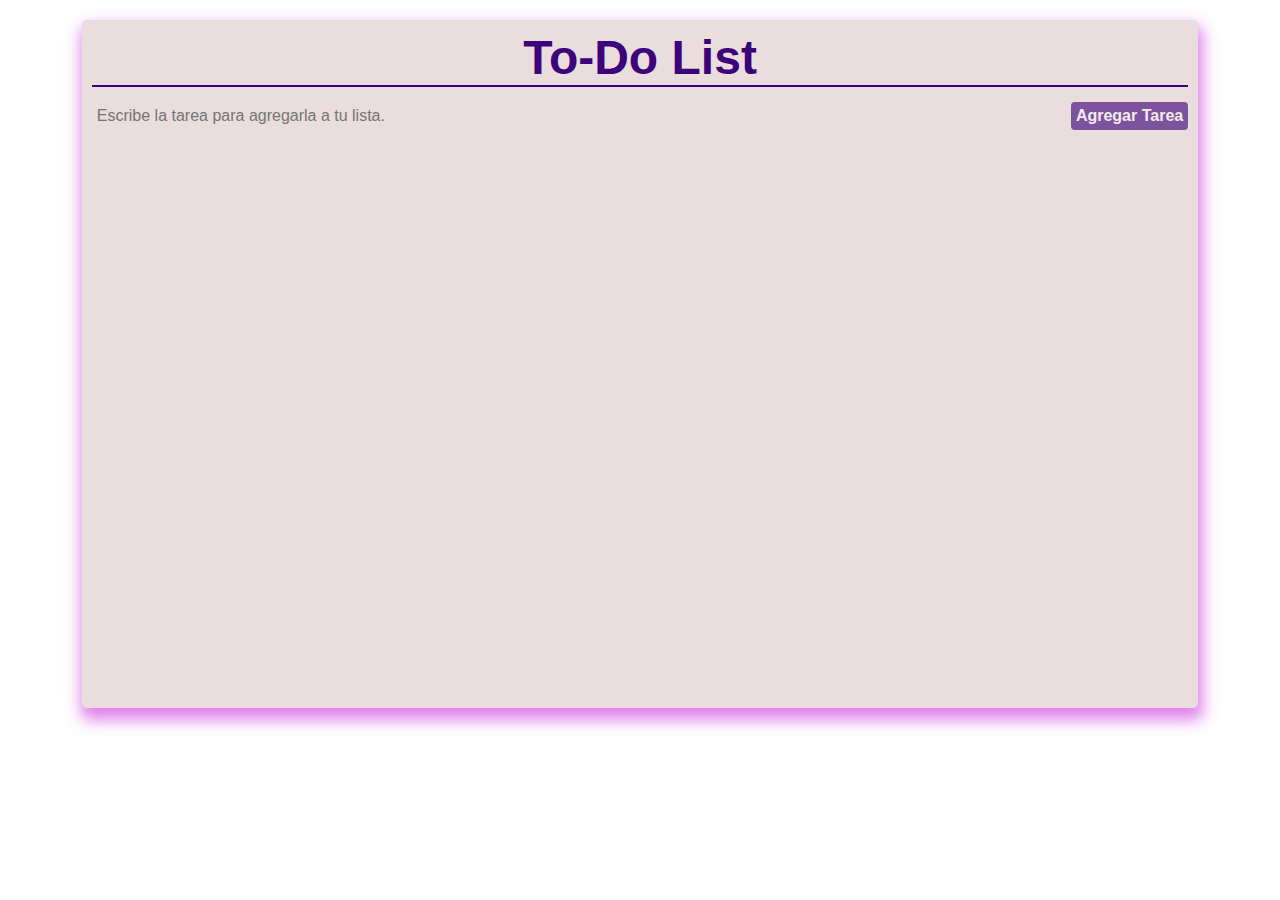
<file: media-queri/to-do-list-media-queri/index.html>
<!DOCTYPE html>
<html lang="en">
  <head>
    <meta charset="UTF-8" />
    <meta name="viewport" content="width=device-width, initial-scale=1.0" />
    <title>To-Do List Responsive</title>
    <link rel="stylesheet" href="style.css" />
  </head>
  <body>
    <div class="container">
      <h1 class="title">To-Do List</h1>

      <div class="task-input-container">
        <input type="text" id="input" placeholder="Escribe la tarea para agregarla a tu lista." />
        <button id="btn-add">Agregar Tarea</button>
      </div>

      <ul id="list-items"></ul>
    </div>

    <script src="app.js"></script>
  </body>
</html>
</file>
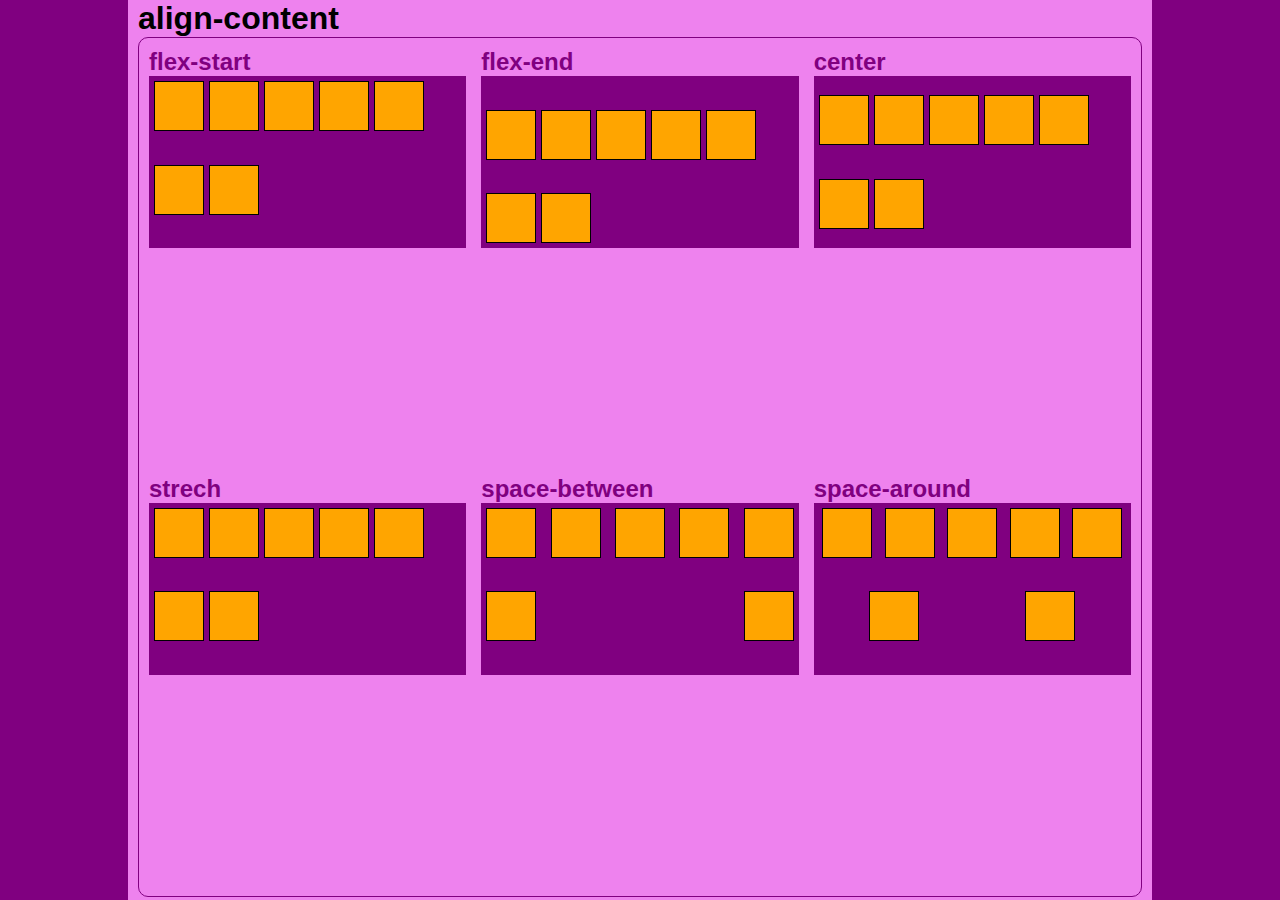
<file: flexbox/flexbox.html>
<!DOCTYPE html>
<html lang="en">
  <head>
    <meta charset="UTF-8" />
    <meta name="viewport" content="width=device-width, initial-scale=1.0" />
    <title>Flexbox</title>
    <link rel="stylesheet" href="flexbox.css" />
  </head>
  <body>
    <main class="main-container">
      <h1>align-content</h1>

      <section class="container-boxs">
        <div class="box-container">
          <h2>flex-start</h2>
          <div class="box flex-start">
            <div class="items"></div>
            <div class="items"></div>
            <div class="items"></div>
            <div class="items"></div>
            <div class="items"></div>
            <div class="items"></div>
            <div class="items"></div>
          </div>
        </div>

        <div class="box-container">
          <h2>flex-end</h2>
          <div class="box flex-end">
            <div class="items"></div>
            <div class="items"></div>
            <div class="items"></div>
            <div class="items"></div>
            <div class="items"></div>
            <div class="items"></div>
            <div class="items"></div>
          </div>
        </div>

        <div class="box-container">
          <h2>center</h2>
          <div class="box center">
            <div class="items"></div>
            <div class="items"></div>
            <div class="items"></div>
            <div class="items"></div>
            <div class="items"></div>
            <div class="items"></div>
            <div class="items"></div>
          </div>
        </div>

        <div class="box-container">
          <h2>strech</h2>
          <div class="box stretch">
            <div class="items"></div>
            <div class="items"></div>
            <div class="items"></div>
            <div class="items"></div>
            <div class="items"></div>
            <div class="items"></div>
            <div class="items"></div>
          </div>
        </div>
        <div class="box-container">
          <h2>space-between</h2>
          <div class="box space-between">
            <div class="items"></div>
            <div class="items"></div>
            <div class="items"></div>
            <div class="items"></div>
            <div class="items"></div>
            <div class="items"></div>
            <div class="items"></div>
          </div>
        </div>

        <div class="box-container">
          <h2>space-around</h2>
          <div class="box space-around">
            <div class="items"></div>
            <div class="items"></div>
            <div class="items"></div>
            <div class="items"></div>
            <div class="items"></div>
            <div class="items"></div>
            <div class="items"></div>
          </div>
        </div>
      </section>
    </main>
  </body>
</html>
</file>
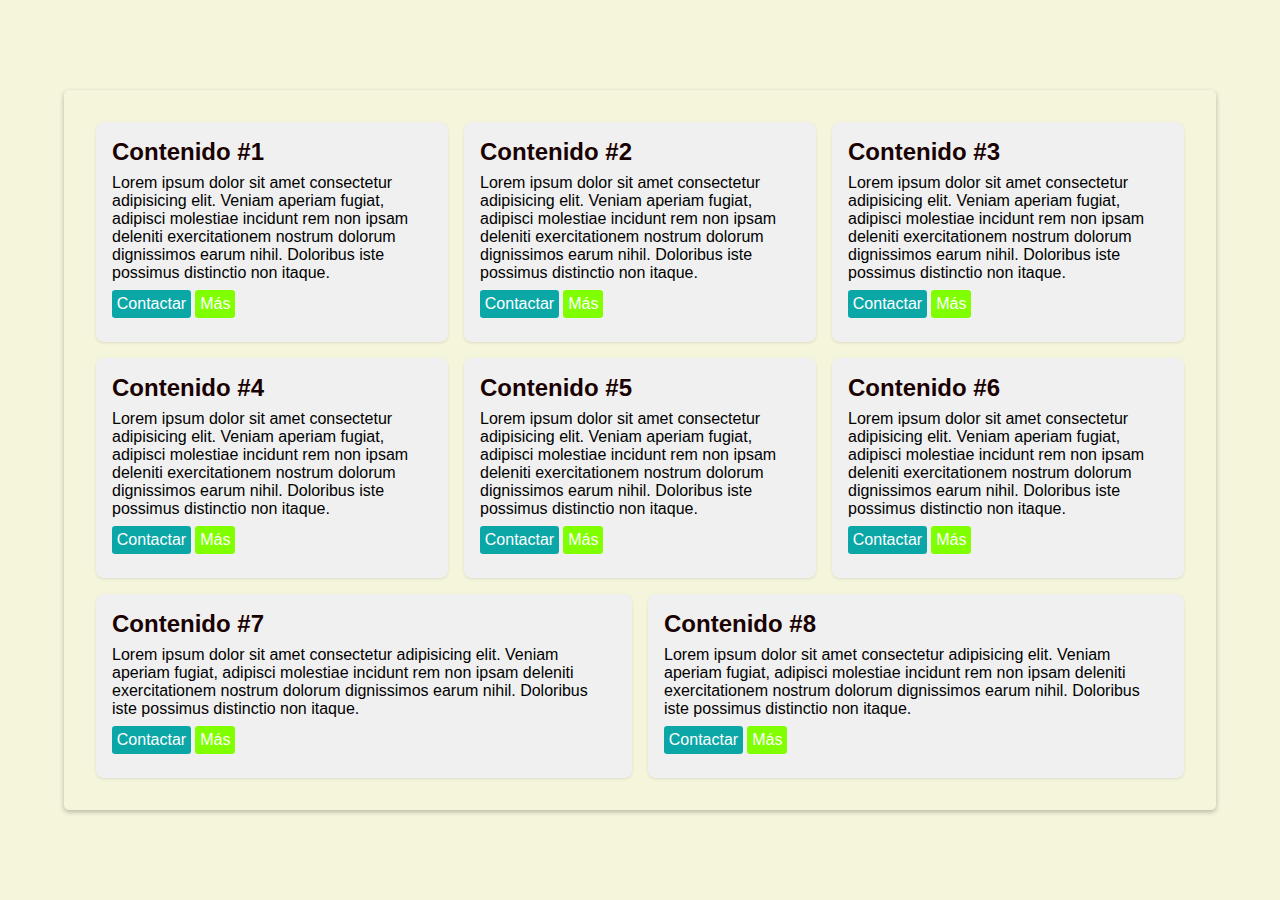
<file: flexbox/flexbox2.html>
<!DOCTYPE html>
<html lang="en">
  <head>
    <meta charset="UTF-8" />
    <meta name="viewport" content="width=device-width, initial-scale=1.0" />
    <title>Práctica 2 Flexbox</title>
    <link rel="stylesheet" href="flexbox2.css" />
  </head>
  <body>
    <main id="container">
      <section class="boxes">
        <h2>Contenido #1</h2>
        <p>
          Lorem ipsum dolor sit amet consectetur adipisicing elit. Veniam aperiam fugiat, adipisci molestiae incidunt rem non ipsam deleniti
          exercitationem nostrum dolorum dignissimos earum nihil. Doloribus iste possimus distinctio non itaque.
        </p>
        <button>Contactar</button>
        <button>Más</button>
      </section>
      <section class="boxes">
        <h2>Contenido #2</h2>
        <p>
          Lorem ipsum dolor sit amet consectetur adipisicing elit. Veniam aperiam fugiat, adipisci molestiae incidunt rem non ipsam deleniti
          exercitationem nostrum dolorum dignissimos earum nihil. Doloribus iste possimus distinctio non itaque.
        </p>
        <button>Contactar</button>
        <button>Más</button>
      </section>
      <section class="boxes">
        <h2>Contenido #3</h2>
        <p>
          Lorem ipsum dolor sit amet consectetur adipisicing elit. Veniam aperiam fugiat, adipisci molestiae incidunt rem non ipsam deleniti
          exercitationem nostrum dolorum dignissimos earum nihil. Doloribus iste possimus distinctio non itaque.
        </p>
        <button>Contactar</button>
        <button>Más</button>
      </section>
      <section class="boxes">
        <h2>Contenido #4</h2>
        <p>
          Lorem ipsum dolor sit amet consectetur adipisicing elit. Veniam aperiam fugiat, adipisci molestiae incidunt rem non ipsam deleniti
          exercitationem nostrum dolorum dignissimos earum nihil. Doloribus iste possimus distinctio non itaque.
        </p>
        <button>Contactar</button>
        <button>Más</button>
      </section>
      <section class="boxes">
        <h2>Contenido #5</h2>
        <p>
          Lorem ipsum dolor sit amet consectetur adipisicing elit. Veniam aperiam fugiat, adipisci molestiae incidunt rem non ipsam deleniti
          exercitationem nostrum dolorum dignissimos earum nihil. Doloribus iste possimus distinctio non itaque.
        </p>
        <button>Contactar</button>
        <button>Más</button>
      </section>
      <section class="boxes">
        <h2>Contenido #6</h2>
        <p>
          Lorem ipsum dolor sit amet consectetur adipisicing elit. Veniam aperiam fugiat, adipisci molestiae incidunt rem non ipsam deleniti
          exercitationem nostrum dolorum dignissimos earum nihil. Doloribus iste possimus distinctio non itaque.
        </p>
        <button>Contactar</button>
        <button>Más</button>
      </section>
      <section class="boxes">
        <h2>Contenido #7</h2>
        <p>
          Lorem ipsum dolor sit amet consectetur adipisicing elit. Veniam aperiam fugiat, adipisci molestiae incidunt rem non ipsam deleniti
          exercitationem nostrum dolorum dignissimos earum nihil. Doloribus iste possimus distinctio non itaque.
        </p>
        <button>Contactar</button>
        <button>Más</button>
      </section>
      <section class="boxes">
        <h2>Contenido #8</h2>
        <p>
          Lorem ipsum dolor sit amet consectetur adipisicing elit. Veniam aperiam fugiat, adipisci molestiae incidunt rem non ipsam deleniti
          exercitationem nostrum dolorum dignissimos earum nihil. Doloribus iste possimus distinctio non itaque.
        </p>
        <button>Contactar</button>
        <button>Más</button>
      </section>
    </main>
  </body>
</html>
</file>
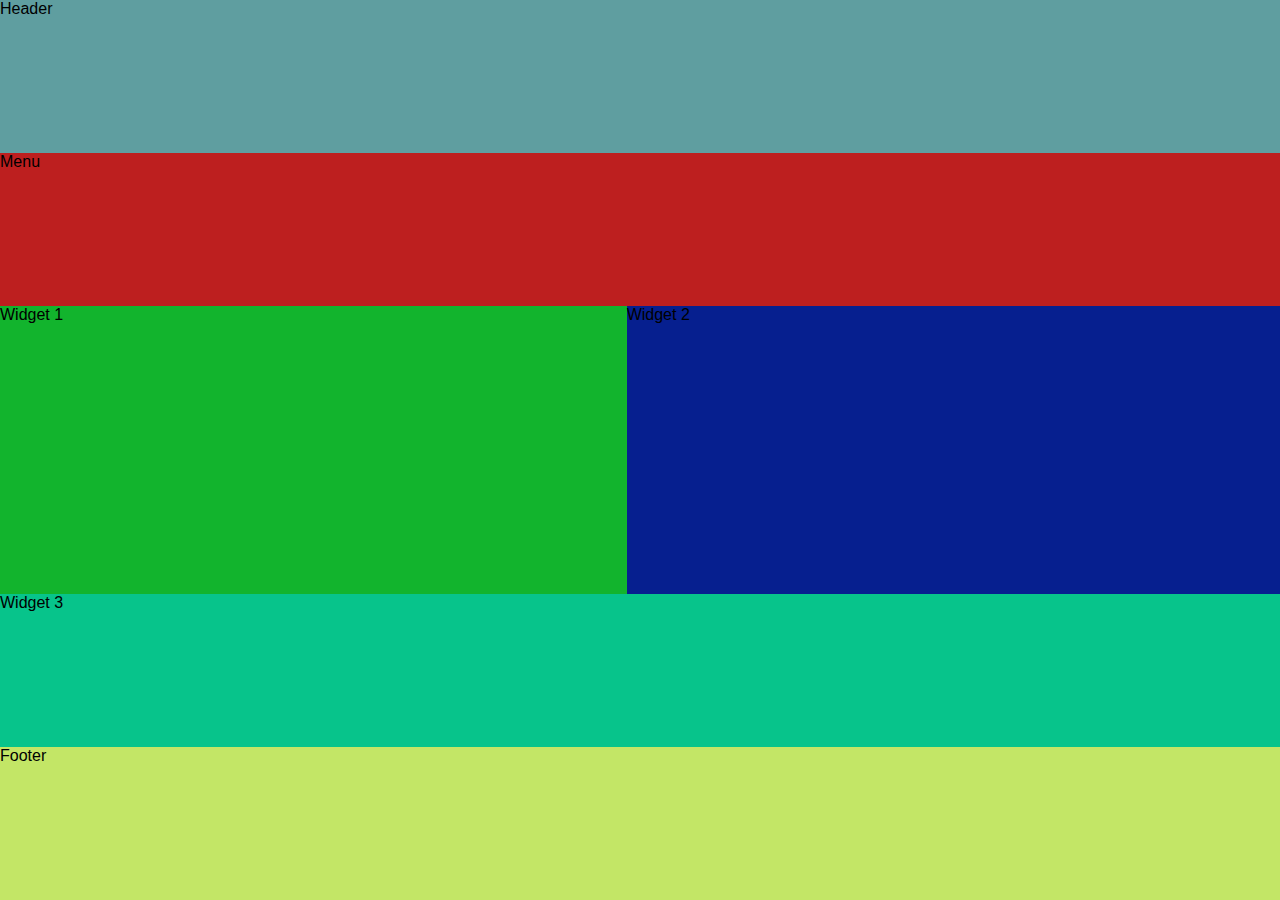
<file: grid/grid-dashboard.html>
<!DOCTYPE html>
<html lang="en">
  <head>
    <meta charset="UTF-8" />
    <meta name="viewport" content="width=device-width, initial-scale=1.0" />
    <title>Grid Layout Dashboard</title>
    <link rel="stylesheet" href="grid-dashboard.css" />
  </head>
  <body>
    <div class="dashboard">
      <div class="header">Header</div>
      <div class="menu">Menu</div>
      <div class="content1">Widget 1</div>
      <div class="content2">Widget 2</div>
      <div class="content3">Widget 3</div>
      <div class="footer">Footer</div>
    </div>
  </body>
</html>
</file>
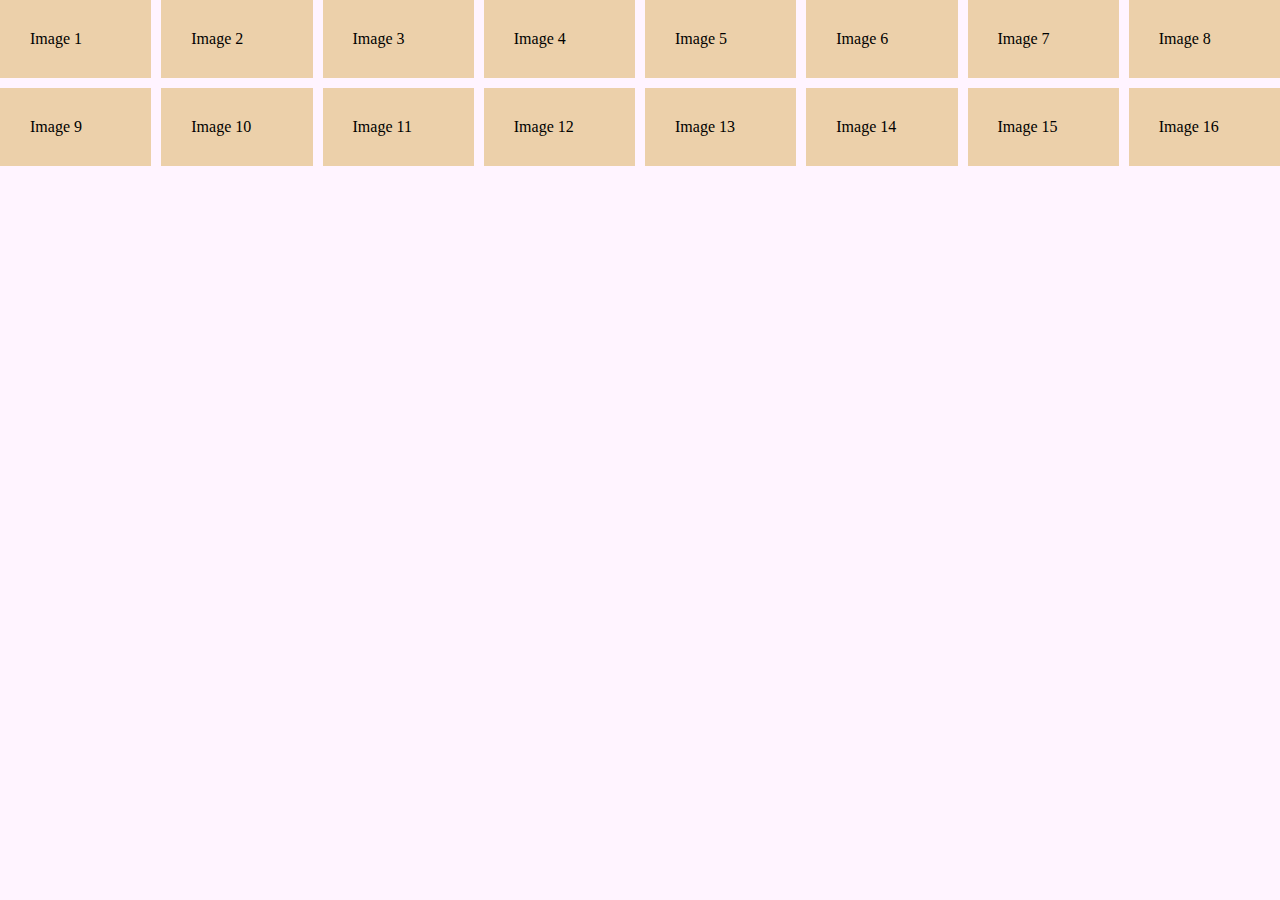
<file: grid/grid-gallery.html>
<!DOCTYPE html>
<html lang="en">
  <head>
    <meta charset="UTF-8" />
    <meta name="viewport" content="width=device-width, initial-scale=1.0" />
    <link rel="stylesheet" href="grid-gallery.css" />
    <title>Grid Layout Gallery</title>
  </head>
  <body>
    <div class="gallery">
      <div>Image 1</div>
      <div>Image 2</div>
      <div>Image 3</div>
      <div>Image 4</div>
      <div>Image 5</div>
      <div>Image 6</div>
      <div>Image 7</div>
      <div>Image 8</div>
      <div>Image 9</div>
      <div>Image 10</div>
      <div>Image 11</div>
      <div>Image 12</div>
      <div>Image 13</div>
      <div>Image 14</div>
      <div>Image 15</div>
      <div>Image 16</div>
    </div>
  </body>
</html>
</file>
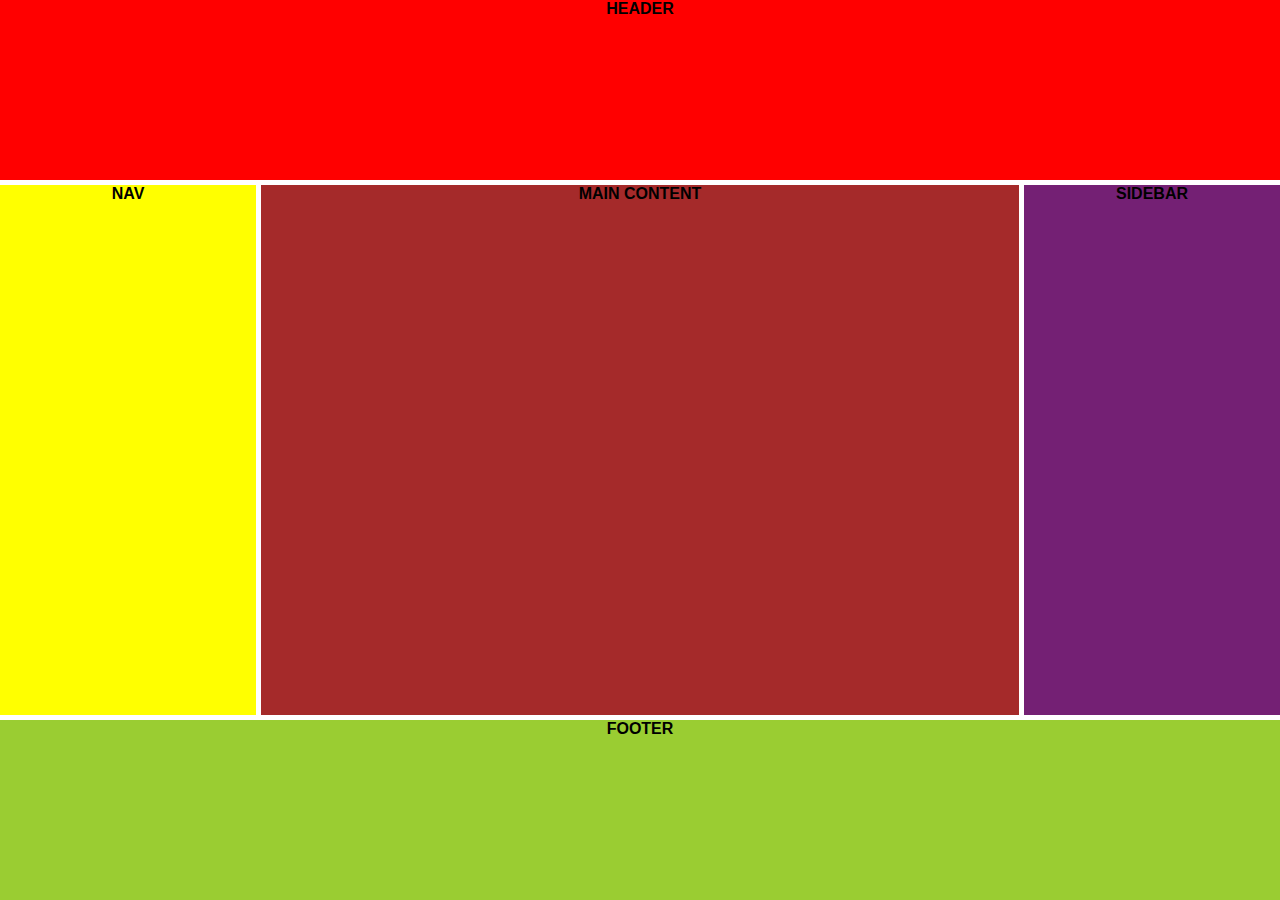
<file: grid/grid.html>
<!DOCTYPE html>
<html lang="en">
  <head>
    <meta charset="UTF-8" />
    <meta name="viewport" content="width=device-width, initial-scale=1.0" />
    <title>Grid layout basico</title>
    <link rel="stylesheet" href="grid.css" />
  </head>
  <body>
    <div class="grid-container">
      <header>Header</header>
      <nav>Nav</nav>
      <main>Main Content</main>
      <aside>Sidebar</aside>
      <footer>Footer</footer>
    </div>
  </body>
</html>
</file>
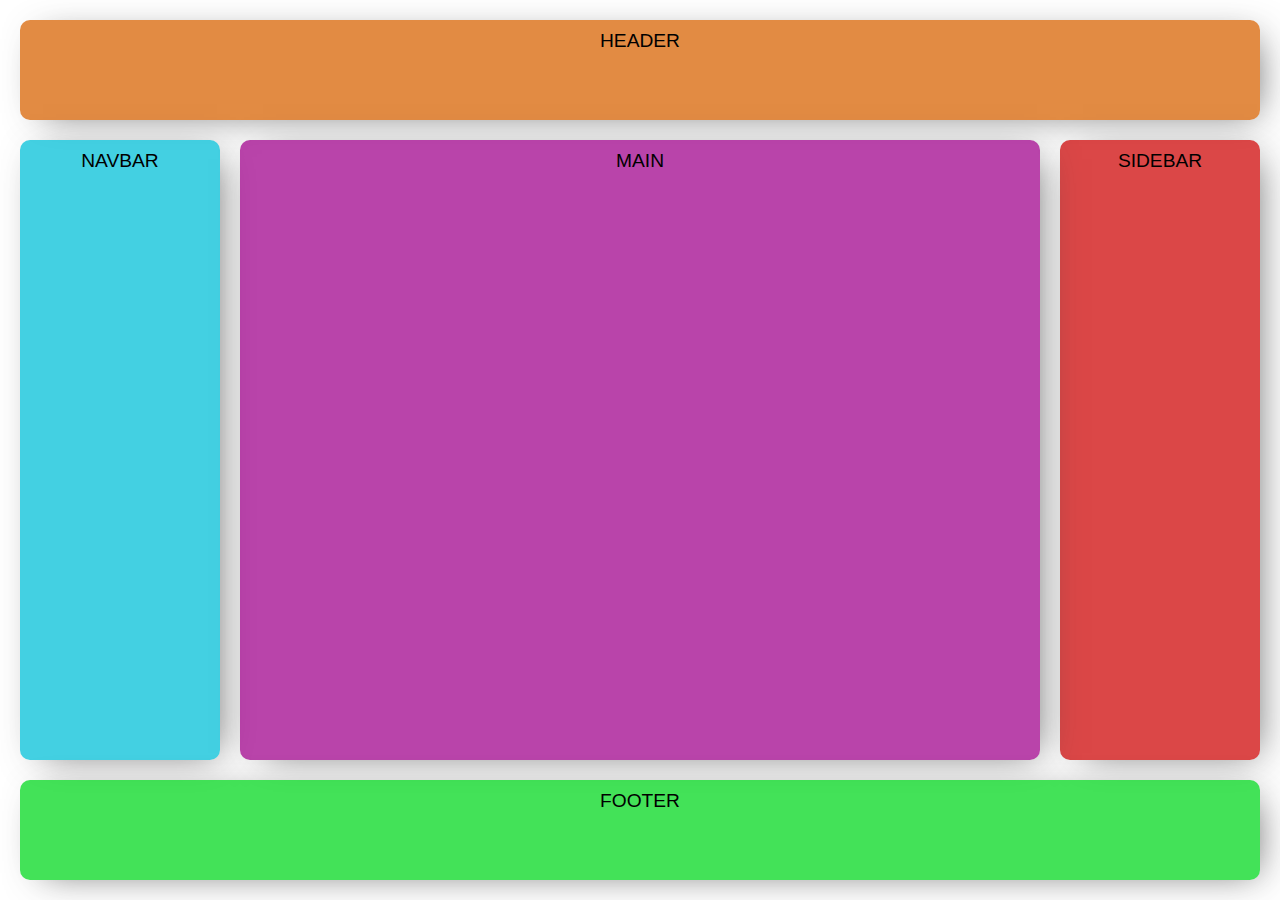
<file: grid/grid2.html>
<!DOCTYPE html>
<html lang="en">
  <head>
    <meta charset="UTF-8" />
    <meta name="viewport" content="width=device-width, initial-scale=1.0" />
    <title>Práctica de bases Grid 2</title>
    <link rel="stylesheet" href="grid2.css" />
  </head>
  <body class="grid-container">
    <header class="header">HEADER</header>
    <nav class="navbar">NAVBAR</nav>
    <aside class="sidebar">SIDEBAR</aside>
    <article class="main">MAIN</article>
    <footer class="footer">FOOTER</footer>
  </body>
</html>
</file>
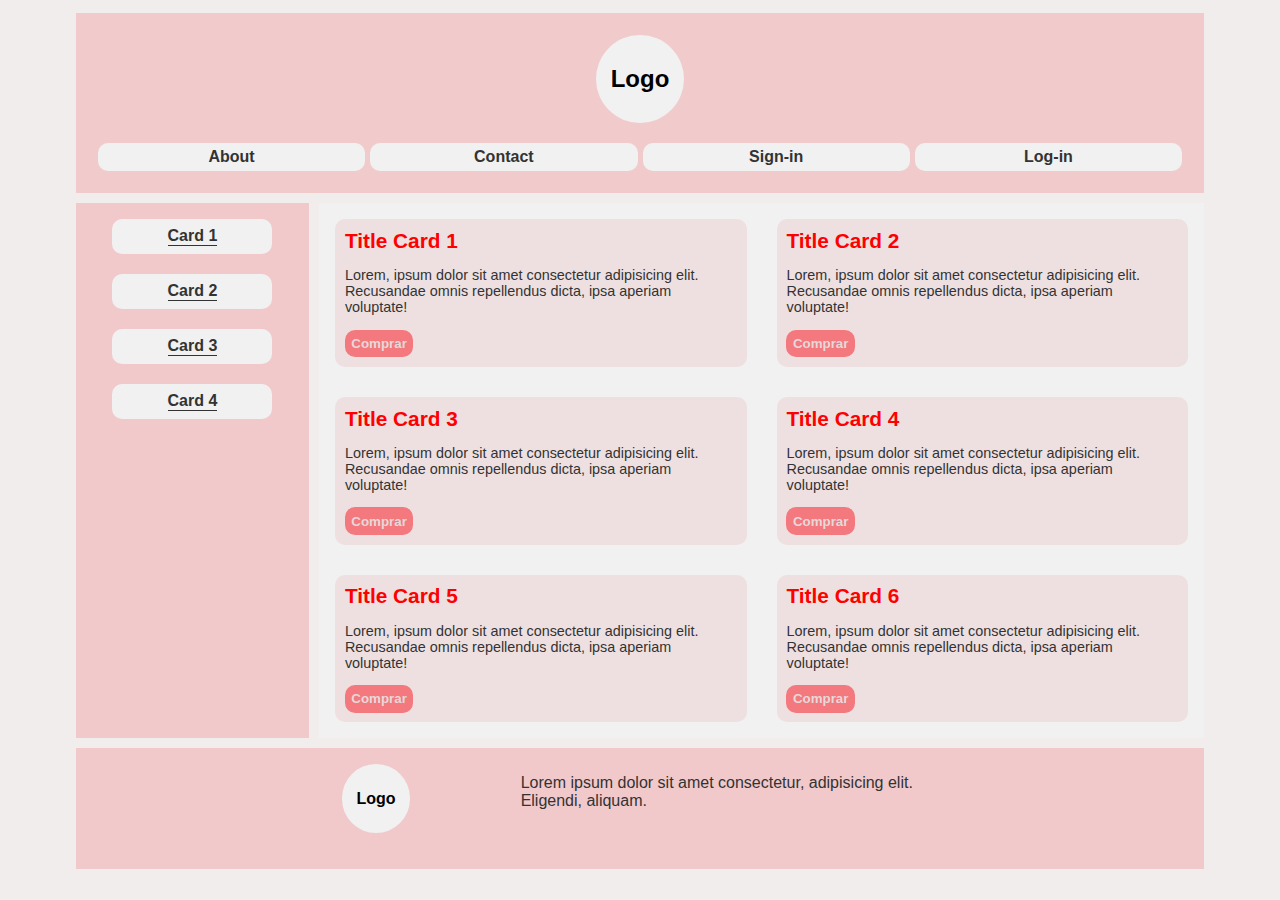
<file: grid/grid3.html>
<!DOCTYPE html>
<html lang="en">
  <head>
    <meta charset="UTF-8" />
    <meta name="viewport" content="width=device-width, initial-scale=1.0" />
    <title>Práctica 3 Grid Layout</title>
    <link rel="stylesheet" href="grid3.css" />
  </head>
  <body>
    <div class="container">
      <header class="header">
        <h2 class="logo">Logo</h2>
        <nav class="navbar">
          <ul class="container-nav">
            <li><a href="#">About</a></li>
            <li><a href="#">Contact</a></li>
            <li><a href="#">Sign-in</a></li>
            <li><a href="#">Log-in</a></li>
          </ul>
        </nav>
      </header>
      <aside class="sidebar">
        <ul class="sidebar-content">
          <li class="items"><a href="#">Card 1</a></li>
          <li class="items"><a href="#">Card 2</a></li>
          <li class="items"><a href="#">Card 3</a></li>
          <li class="items"><a href="#">Card 4</a></li>
        </ul>
      </aside>
      <main class="main-content">
        <section class="content">
          <div class="card">
            <h2>Title Card 1</h2>
            <p>Lorem, ipsum dolor sit amet consectetur adipisicing elit. Recusandae omnis repellendus dicta, ipsa aperiam voluptate!</p>
            <button class="button">Comprar</button>
          </div>
          <div class="card">
            <h2>Title Card 2</h2>
            <p>Lorem, ipsum dolor sit amet consectetur adipisicing elit. Recusandae omnis repellendus dicta, ipsa aperiam voluptate!</p>
            <button class="button">Comprar</button>
          </div>
          <div class="card">
            <h2>Title Card 3</h2>
            <p>Lorem, ipsum dolor sit amet consectetur adipisicing elit. Recusandae omnis repellendus dicta, ipsa aperiam voluptate!</p>
            <button class="button">Comprar</button>
          </div>
          <div class="card">
            <h2>Title Card 4</h2>
            <p>Lorem, ipsum dolor sit amet consectetur adipisicing elit. Recusandae omnis repellendus dicta, ipsa aperiam voluptate!</p>
            <button class="button">Comprar</button>
          </div>
          <div class="card">
            <h2>Title Card 5</h2>
            <p>Lorem, ipsum dolor sit amet consectetur adipisicing elit. Recusandae omnis repellendus dicta, ipsa aperiam voluptate!</p>
            <button class="button">Comprar</button>
          </div>
          <div class="card">
            <h2>Title Card 6</h2>
            <p>Lorem, ipsum dolor sit amet consectetur adipisicing elit. Recusandae omnis repellendus dicta, ipsa aperiam voluptate!</p>
            <button class="button">Comprar</button>
          </div>
        </section>
      </main>
      <footer class="footer">
        <div class="content-footer">
          <h2 class="logo">Logo</h2>
          <p>Lorem ipsum dolor sit amet consectetur, adipisicing elit. Eligendi, aliquam.</p>
        </div>
      </footer>
    </div>
  </body>
</html>
</file>
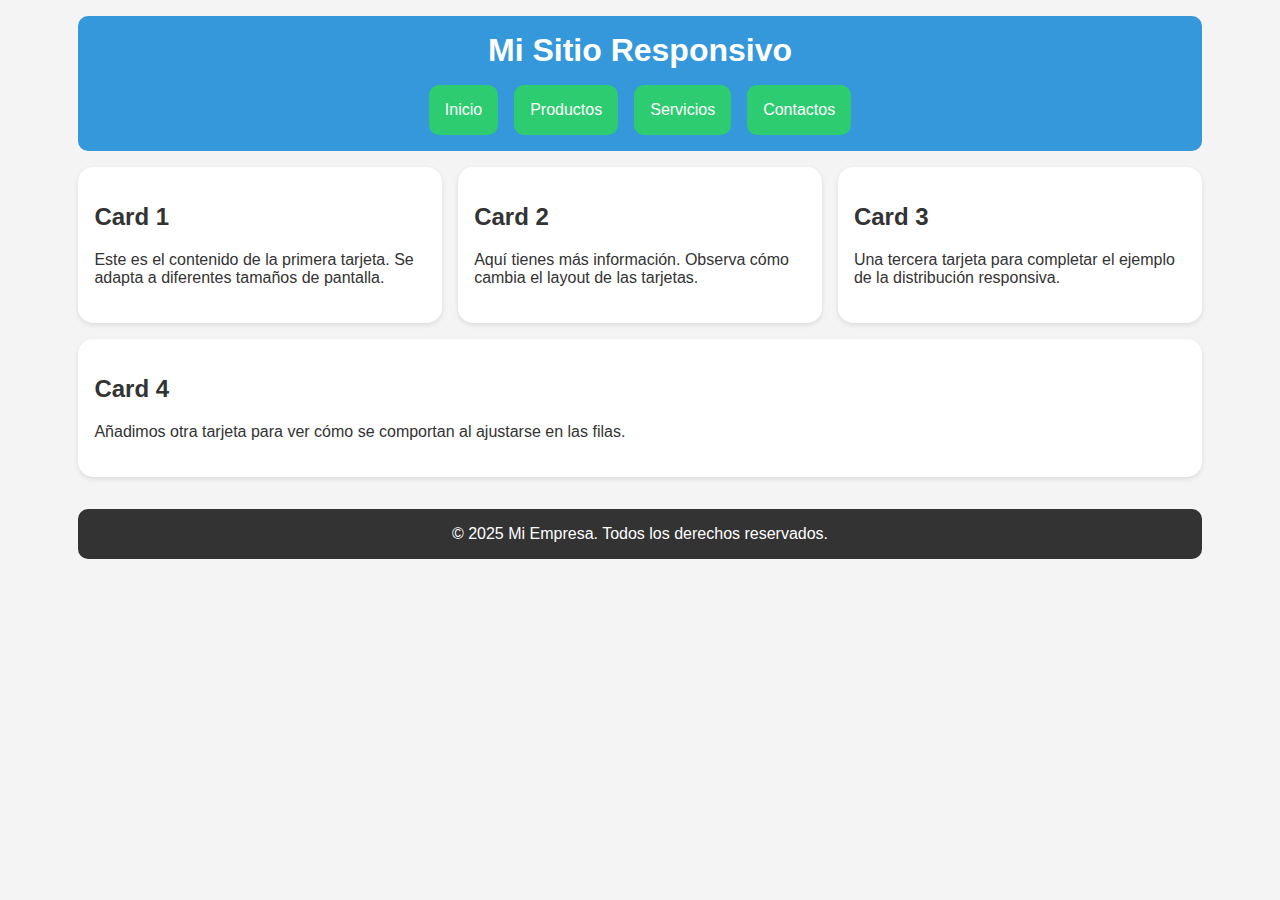
<file: media-queri/media.html>
<!DOCTYPE html>
<html lang="en">
  <head>
    <meta charset="UTF-8" />
    <meta name="viewport" content="width=device-width, initial-scale=1.0" />
    <title>Media Queri</title>
    <link rel="stylesheet" href="media.css" />
  </head>
  <body>
    <main class="container">
      <header>
        <h1>Mi Sitio Responsivo</h1>
        <nav>
          <ul>
            <li><a href="#">Inicio</a></li>
            <li><a href="#">Productos</a></li>
            <li><a href="#">Servicios</a></li>
            <li><a href="#">Contactos</a></li>
          </ul>
        </nav>
      </header>

      <section class="main-content">
        <div class="card">
          <h2>Card 1</h2>
          <p>Este es el contenido de la primera tarjeta. Se adapta a diferentes tamaños de pantalla.</p>
        </div>
        <div class="card">
          <h2>Card 2</h2>
          <p>Aquí tienes más información. Observa cómo cambia el layout de las tarjetas.</p>
        </div>
        <div class="card">
          <h2>Card 3</h2>
          <p>Una tercera tarjeta para completar el ejemplo de la distribución responsiva.</p>
        </div>
        <div class="card">
          <h2>Card 4</h2>
          <p>Añadimos otra tarjeta para ver cómo se comportan al ajustarse en las filas.</p>
        </div>
      </section>

      <footer>
        <p>&copy; 2025 Mi Empresa. Todos los derechos reservados.</p>
      </footer>
    </main>
  </body>
</html>
</file>
<file: media-queri/to-do-list-media-queri/style.css>
* {
  margin: 0;
  padding: 0;
  box-sizing: border-box;
  list-style: none;
}

body {
  font-family: sans-serif;
  background-color: #ffffff;
  padding: 20px;
  height: 100vh;
}

/* subrayado de tarea*/
.toggle-underline {
  text-decoration: line-through rgb(173, 231, 171);
  color: rgb(102, 106, 110);
}

.container {
  background-color: #e9dddd;
  padding: 10px;
  border-radius: 5px;
  box-shadow: 2px 9px 15px 3px rgba(215, 91, 231, 0.76);
  min-height: 80%;
  min-width: 90%;
  display: flex;
  flex-direction: column;
  justify-content: space-between;
  gap: 5px;
}

.title {
  font-size: 3rem;
  color: rgb(61, 1, 121);
  text-align: center;
  border-bottom: 2px solid rgb(61, 1, 121);
  margin-bottom: 10px;
}

.task-input-container {
  flex: 1;
  display: flex;
  flex-direction: column;
  align-items: flex-start;
  gap: 10px;
}

#input,
#btn-add {
  font-size: 1rem;
  padding: 0.3rem;
  border: none;
  outline: none;
  border-radius: 4px;
}

#input {
  width: 85%;
  background-color: transparent;
  border-bottom: #da1717;
}

#btn-add {
  background-color: rgba(61, 1, 121, 0.63);
  color: rgb(245, 236, 239);
  font-weight: bold;
  cursor: pointer;
}

#btn-add:hover {
  background-color: rgba(61, 1, 121, 0.863);
  color: rgb(245, 236, 239);
}

#list-items {
  flex: 5;
  padding: 10px 0 0 0;
  display: flex;
  flex-direction: column;
  gap: 10px;
}

.item {
  font-size: 1.1rem;
  display: flex;
  flex-direction: column;
  gap: 5px;
}

.btn-underline,
.btn-delete {
  color: #ffffff;
  border: none;
  outline: none;
  font-size: 1rem;
  padding: 0.4rem;
  cursor: pointer;
  border-radius: 5px;
}

.btn-underline {
  background-color: rgba(61, 1, 121, 0.699);
  margin-right: 4px;
}

.btn-delete {
  background-color: rgba(197, 7, 7, 0.733);
}

.btn-underline:hover {
  background-color: rgb(61, 1, 121);
}

.btn-delete:hover {
  background-color: rgb(197, 7, 7);
}

@media (min-width: 37.5rem) {
  .container {
    max-width: 37.1rem;
    margin: 0 auto;
  }

  .task-input-container {
    flex-direction: row;
    justify-content: space-between;
  }

  #input {
    width: 70%;
  }

  .item {
    flex-direction: row;
    justify-content: space-between;
  }
}

@media (min-width: 51.4rem) {
  .container {
    max-width: 31rem;
    margin: 0 auto;
  }
}
</file>
<file: flexbox/flexbox.css>
* {
  margin: 0;
  padding: 0;
  box-sizing: border-box;
}

:root {
  --color1: purple;
  --color2: violet;
  --color3: orange;
}

body {
  font-family: sans-serif;
  background-color: var(--color1);
  height: 100vh;
}

/* estilos para el main*/
.main-container {
  background-color: var(--color2);
  margin: 0 auto;
  width: 80%;
  height: 100%;
  padding: 0 10px;
}

/* estilos para el contenedor de los flexs*/
.container-boxs {
  border: 1px solid var(--color1);
  border-radius: 10px;
  height: calc(100% - 40px);
  padding: 10px;
  display: grid;
  grid-template-columns: repeat(3, 1fr);
  gap: 15px;
}

/* estilos para el contenedor de los elementos*/
.box-container {
  height: 200px;
  display: flex;
  flex-direction: column;
}

/* estilos para el contenedor de los items*/
.box {
  width: 100%;
  height: 100%;
  background-color: var(--color1);
  display: flex;
  gap: 5px;
  padding: 5px;
  flex-wrap: wrap;
}

h2 {
  color: var(--color1);
}

/* estilos para los items */
.items {
  width: 50px;
  height: 50px;
  background-color: var(--color3);
  border: 1px solid black;
}

/* estilos a cada caja */
.flex-start {
  align-items: flex-start;
}

.flex-end {
  align-items: flex-end;
}

.center {
  align-items: center;
}

.stretch {
  align-items: stretch;
}

.space-between {
  justify-content: space-between;
}

.space-around {
  justify-content: space-around;
}
</file>
<file: flexbox/flexbox2.css>
* {
  margin: 0;
  padding: 0;
  box-sizing: border-box;
}

html,
body {
  height: 100%;
}

body {
  background-color: beige;
  font-family: sans-serif;
  height: 100vh;
  display: flex;
  justify-content: center;
  align-items: center;
  /* padding-bottom: 2rem; */
}

#container {
  width: 90%;
  margin: 0 auto;
  min-height: 80vh; /* Puedes darle una altura mínima para que siempre sea visible */
  max-height: 90vh; /* Limita la altura máxima del contenedor para que no se desborde */
  overflow-y: auto; /* Si el contenido excede el max-height, permite scroll interno */
  padding: 2rem;
  box-shadow: 0 2px 5px rgba(0, 0, 0, 0.26);
  border-radius: 0.3rem;
  /* margin-bottom: 2rem; */

  display: flex;
  gap: 1rem;
  flex-wrap: wrap;
}

.boxes {
  background-color: #f0f0f0; /* Color para ver las cajas individuales */
  padding: 1rem;
  border-radius: 8px;
  box-shadow: 0 1px 3px rgba(0, 0, 0, 0.1);

  flex: 1;
  min-width: calc(33.33% - 1rem);
}

.boxes h2 {
  color: #1b0202;
}

.boxes p {
  margin: 0.5rem 0;
}

.boxes button {
  cursor: pointer;
  font-size: 1rem;
  padding: 0.3em;
  border-radius: 0.2rem;
  border: none;
  color: white;
  background-color: rgb(11, 167, 167);
}

.boxes button:last-child {
  background-color: chartreuse;
}

.boxes button:active {
  transform: translateY(2px);
}
</file>
<file: grid/grid-dashboard.css>
* {
  margin: 0;
  padding: 0;
  box-sizing: border-box;
}

body {
  font-family: Arial, Helvetica, sans-serif;
}

.dashboard {
  height: 100vh;
  display: grid;
  grid-template-columns: 300px repeat(3, 1fr);
  grid-template-rows: repeat(6, auto);

  grid-template-areas:
    "header header header header"
    "menu menu menu menu"
    "content1 content1 content2 content2"
    "content1 content1 content2 content2"
    "content3 content3 content3 content3"
    "footer footer footer footer";
}

.header {
  background-color: cadetblue;
  grid-area: header;
}

.menu {
  background-color: rgb(189, 31, 31);
  grid-area: menu;
}

.content1 {
  background-color: rgb(18, 180, 45);
  grid-area: content1;
}

.content2 {
  background-color: rgb(6, 31, 143);
  grid-area: content2;
}

.content3 {
  background-color: rgb(7, 196, 139);
  grid-area: content3;
}

.footer {
  background-color: rgb(195, 230, 102);
  grid-area: footer;
}
</file>
<file: grid/grid-gallery.css>
* {
  margin: 0;
  padding: 0;
  box-sizing: border-box;
}

body {
  background-color: #fff4ff;
}

.gallery {
  display: grid;
  grid-template-columns: repeat(auto-fit, minmax(150px, 1fr));
  gap: 10px;
}

.gallery div {
  background-color: rgb(236, 208, 170);
  padding: 30px;
}
</file>
<file: grid/grid.css>
* {
  margin: 0;
  padding: 0;
  box-sizing: border-box;
}

body {
  font-family: sans-serif;
  text-transform: uppercase;
  font-weight: bold;
  height: 100vh;
  text-align: center;
}

.grid-container {
  width: 100%;
  height: 100%;
  display: grid;
  grid-template-columns: 20% 1fr 20%;
  grid-template-rows: 20% 1fr 20%;
  gap: 5px;
}

header {
  background-color: red;
  grid-column: 1 / 4;
}

nav {
  background-color: yellow;
}

main {
  background-color: brown;
}

aside {
  background-color: #742074;
}

footer {
  background-color: yellowgreen;
  grid-column: 1 / 4;
}
</file>
<file: grid/grid2.css>
* {
  margin: 0;
  padding: 0;
  box-sizing: border-box;
}

body {
  font-family: sans-serif;
  font-size: 1.2rem;
  min-height: 100vh;
  padding: 20px;
}

.grid-container > * {
  box-shadow: 10px 6px 37px -13px rgba(51, 51, 51, 0.74);
  border-radius: 10px;
  padding: 10px;
  text-align: center;
  font-weight: 500;
}

.grid-container {
  display: grid;
  gap: 20px;
  grid-template:
    "header" 200px
    "navbar" 50px
    "main" 100px
    "sidebar"
    "footer";

  .header {
    grid-area: header;
    background-color: rgba(216, 98, 2, 0.74);
  }

  .navbar {
    grid-area: navbar;
    background-color: rgba(2, 191, 216, 0.74);
  }

  .sidebar {
    grid-area: sidebar;
    background-color: rgba(206, 7, 7, 0.74);
  }

  .main {
    grid-area: main;
    background-color: rgba(161, 3, 140, 0.74);
  }

  .footer {
    grid-area: footer;
    background-color: rgba(2, 216, 30, 0.74);
  }

  @media (min-width: 47rem) {
    grid-template:
      "header navbar" 50px
      "header navbar" 50px
      "sidebar main" auto
      "footer footer" 100px/
      200px auto;
  }
  @media (min-width: 62rem) {
    grid-template:
      "header header header" 100px
      "navbar main sidebar" auto
      "footer footer footer" 100px/
      200px auto 200px;
  }
}
</file>
<file: grid/grid3.css>
* {
  margin: 0;
  padding: 0;
  box-sizing: border-box;
  list-style: none;
  text-decoration: none;
}

body {
  font-family: sans-serif;
  padding: 0.8rem;
  background-color: #f1eded;
  height: 100vh;
}

.container {
  width: 90%;
  margin: 0 auto;
  border-radius: 10px;

  display: grid;
  grid-template-areas:
    "header"
    "sidebar"
    "main"
    "footer";
  /* grid-auto-rows: auto; */
  gap: 10px;
}

.header {
  background-color: #f1cbcb;
  padding: 1.4rem;
  grid-area: header;
  display: flex;
  flex-direction: column;
  align-items: center;
  justify-content: center;
}

.logo {
  width: 5.5rem;
  height: 5.5rem;
  border-radius: 50%;
  background-color: #f1f1f1;
  display: flex;
  align-items: center;
  justify-content: center;
  font-weight: 800;
  margin-bottom: 20px;
}

.navbar {
  width: 100%;
  display: flex;
  justify-content: center;
}

.container-nav {
  display: flex;
  flex-direction: column;
  justify-content: center;
  align-items: center;
  gap: 5px;
  width: 30%;
}

.container-nav li {
  background-color: #f1f1f1;
  width: 100%;
  display: flex;
  justify-content: center;
  border-radius: 10px;
  padding: 0.3rem;
  cursor: pointer;
}

.container-nav li:hover {
  background-color: #979595;
}

.container-nav li a {
  color: #333;
  font-weight: 600;
  display: inline-block;
}

.sidebar {
  background-color: #f1c9cb;
  grid-area: sidebar;
  padding: 1rem;
  display: flex;
  flex-direction: column;
  align-items: center;
  justify-content: center;
}

.sidebar-content {
  width: 100%;
  display: flex;
  flex-direction: row;
  align-items: center;
  justify-content: center;
  gap: 20px;
}

.items {
  background-color: #f1f1f1;
  padding: 0.5rem;
  border-radius: 10px;
}

.items > a {
  color: #333;
  font-weight: 600;
  display: inline-block;
  border-bottom: 1px solid #333;
}

.main-content {
  background-color: #f1f1f1;
  grid-area: main;
  width: 100%;
  display: flex;
  flex-direction: column;
  justify-content: center;
  align-items: center;
  padding: 1rem;
}

.content {
  display: grid;
  grid-template-columns: repeat(auto-fit, minmax(300px, 1fr));
  gap: 30px;
  width: 100%;
}

.card {
  background-color: #eee0e1;
  padding: 1rem;
  border-radius: 10px;
  padding: 0.6rem;
}

.card h2 {
  font-size: 1.3rem;
  color: red;
}

.card p {
  font-size: 0.9rem;
  color: #333;
  margin: 0.9rem 0;
}

.card button {
  background-color: #f3797f;
  padding: 0.4rem;
  border-radius: 10px;
  color: #e7d8d8;
  font-weight: 600;
  cursor: pointer;
  border: none;
}

.footer {
  background-color: #f1c9cb;
  grid-area: footer;
  width: 100%;
  padding: 1rem;
  display: flex;
  justify-content: center;
  align-items: center;
  gap: 5px;
}

.content-footer {
  display: flex;
  align-items: center;
  justify-content: center;
  gap: 5px;
}

.footer .logo {
  width: 4.3rem;
  height: 4.3rem;
  font-size: 1rem;
}

.footer p {
  font-size: 0.8rem;
  color: #333;
  width: 60%;
  height: 4.3rem;
}

/* ************* MEDIA QUERIS ************** */

/* 768px para tablets */
@media (min-width: 768px) {
  .container {
    grid-template-areas:
      "header header"
      "sidebar main"
      "footer footer";
  }

  .container-nav {
    flex-direction: row;
    width: 100%;
  }

  .sidebar-content {
    flex-direction: column;
    justify-content: flex-start;
    height: 100%;
    width: 7rem;
  }

  .items {
    width: 100%;
    text-align: center;
  }

  .content-footer {
    justify-content: space-between;
  }

  .footer p {
    font-size: 1em;
  }
}
/* 1024px pantallas pequeñas y portatiles */
@media (min-width: 1024px) {
  .container {
    grid-template-areas:
      "header header header"
      "sidebar main main"
      "footer footer footer";
  }

  .container-nav {
    width: 100%;
    flex-direction: row;
    justify-content: space-around;
  }

  .sidebar-content {
    flex-direction: column;
    width: 10rem;
  }

  .footer p {
    width: 70%;
  }
}
</file>
<file: media-queri/media.css>
* {
  margin: 0;
  padding: 0;
  box-sizing: border-box;
  list-style: none;
  text-decoration: none;
}

:root {
  --primary-color: #3498db;
  --secondary-color: #2ecc71;
  --text-color: #333;
  --background-color: #f4f4f4;
  --card-bg: #ffffff;
  --gap-size: 1rem;
}

body {
  background-color: var(--background-color);
  font-family: sans-serif;
  padding: var(--gap-size);
  color: var(--text-color);
}

.container {
  width: 90%;
  margin: 0 auto;
  display: flex;
  flex-direction: column;
  gap: var(--gap-size);
}

/* estilos para el header y los botones de navegacion */

header {
  width: 100%;
  background-color: var(--primary-color);
  border-radius: 10px;
  padding: var(--gap-size);
  color: var(--card-bg);
  display: flex;
  flex-direction: column;
  align-items: center;
  justify-content: center;
  gap: var(--gap-size);
}

nav ul {
  display: flex;
  flex-direction: column;
  gap: var(--gap-size);
}

li {
  background-color: var(--secondary-color);
  padding: var(--gap-size);
  border-radius: 10px;
  cursor: pointer;
}

li:hover {
  background-color: #249e57;
}

a {
  display: block;
  color: var(--card-bg);
  text-align: center;
}

/* estilos para el contenedor de las tarjetas */
.main-content {
  display: flex;
  flex-direction: column;
  gap: var(--gap-size);
}

/* Estilos para las tarjetas */
.card {
  background-color: var(--card-bg);
  border-radius: 15px;
  padding: var(--gap-size);
  box-shadow: 0 2px 5px rgba(0, 0, 0, 0.1);
}

.card h2 {
  margin: 20px 0;
}

.card p {
  margin-bottom: 20px;
}

/* estilos para el footer */
footer {
  background-color: var(--text-color);
  color: var(--card-bg);
  width: 100%;
  border-radius: 10px;
  padding: var(--gap-size);
  text-align: center;
  margin-top: var(--gap-size);
}

/* MEDIA QUERIS PARA LAS PANTALLAS GRANDES */

/* tabletas pequeñas y moviles en horizontal 30em = 480px*/
@media screen and (min-width: 30em) {
  nav ul {
    flex-direction: row;
    justify-content: center;
  }
}

/* tabletas grandes y pc pequeñas 48em = 768px*/
@media screen and (min-width: 48em) {
  .main-content {
    flex-direction: row;
    flex-wrap: wrap;
  }

  .card {
    width: 50%;
    flex: 1 1 calc(50% - var(--gap-size));
  }
}

/* escritorio 64em = 1024px */
@media screen and (min-width: 64em) {
  .card {
    flex: 1 1 calc(33.333% - var(--gap-size));
  }
}
</file>
